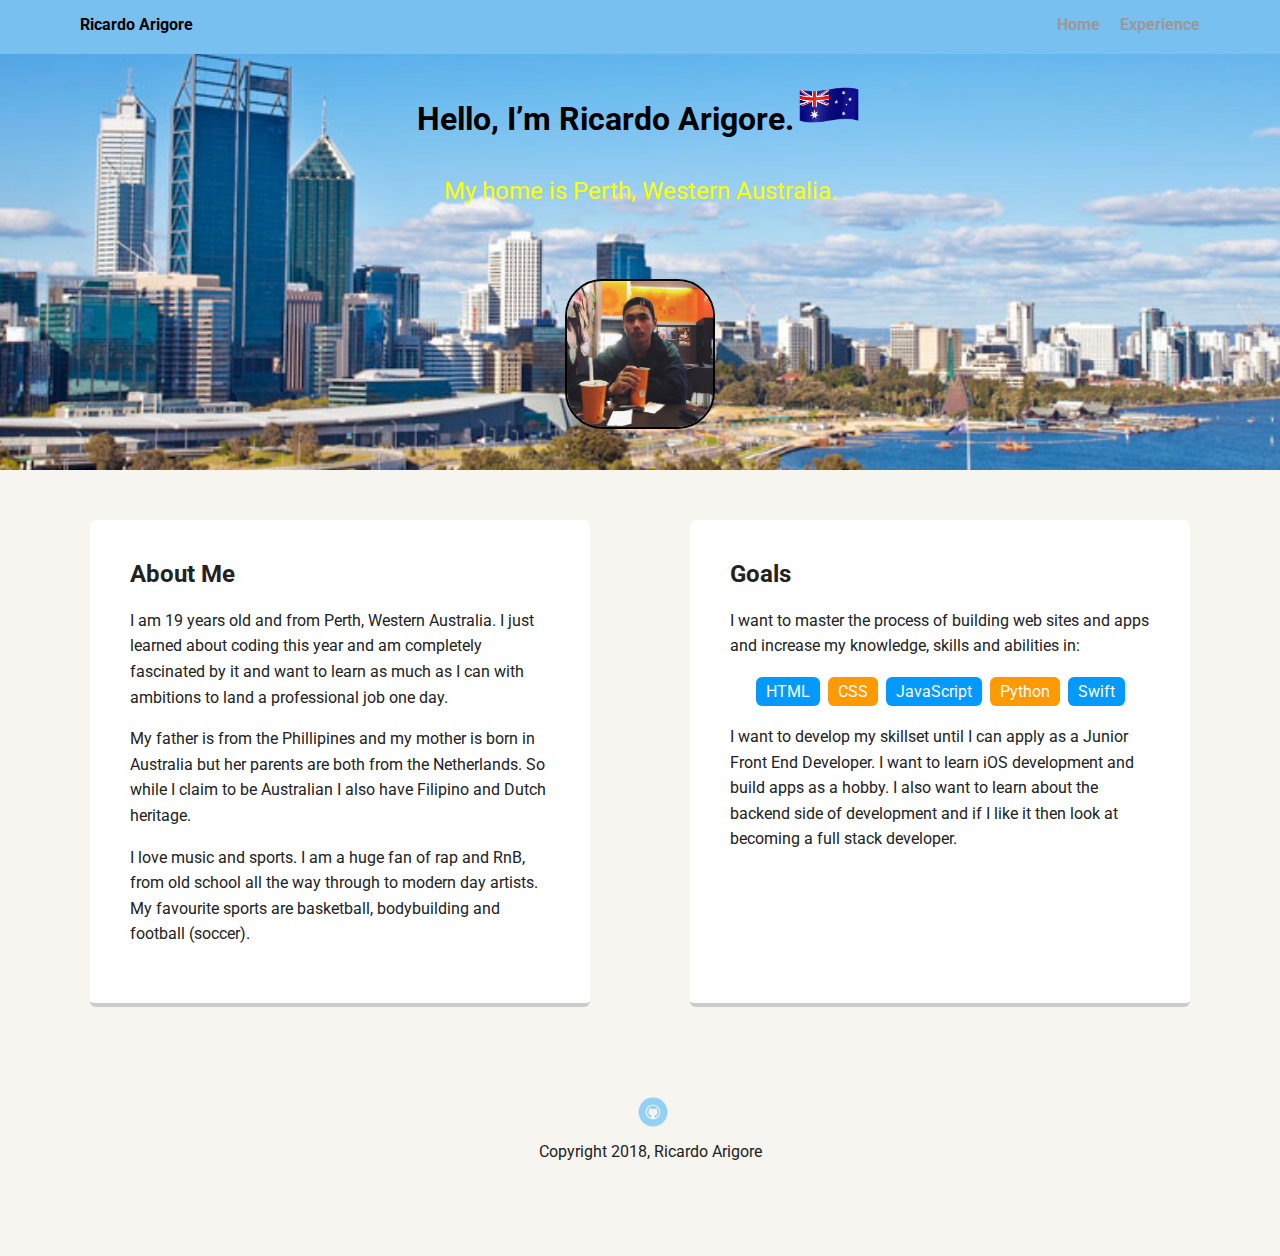
<file: techdegree-project1/index.html>
<!doctype html>
<html lang="en">
<head>
  <meta charset="utf-8">
  <title>Ricardo Arigore's Profile</title>
  <meta name="viewport" content="width=device-width, initial-scale=1.0">
  <link rel="stylesheet" href="styles.css">
  <link href="https://fonts.googleapis.com/css?family=Muli%7CRoboto:400,300,500,700,900" rel="stylesheet"></head>
  <body>

    <div class="main-nav">
        <ul class="nav">
          <li class="name">Ricardo Arigore</li>
          <li><a href="index.html">Home</a></li>
          <li><a href="experience.html">Experience</a></li>
        </ul>
    </div>

    <header>
      <h1 class="tag name">Hello, I’m Ricardo Arigore.<img src="images/aussieflag.png" alt="Australian Flag" class="flag"></h1>
      <p class="tag location">My home is Perth, Western Australia.</p>
      <img src="images/ricky.jpg" alt="Image of Ricardo Arigore" class="profile-image">
    </header>

    <main class="flex">
      <div class="card">
        <h2>About Me</h2>
        <p>I am 19 years old and from Perth, Western Australia.  I just learned about coding this year and am completely fascinated by it and want to learn as much as I can with ambitions to land a professional job one day.</p>
        <p>My father is from the Phillipines and my mother is born in Australia but her parents are both from the Netherlands. So while I claim to be Australian I also have Filipino and Dutch heritage.</p>
        <p>I love music and sports. I am a huge fan of rap and RnB, from old school all the way through to modern day artists. My favourite sports are basketball, bodybuilding and football (soccer). </p>
      </div>

      <div class="card">
        <h2>Goals</h2>
        <p>I want to master the process of building web sites and apps and increase my knowledge, skills and abilities in:</p>
        <ul class="skills">
          <li>HTML</li>
          <li>CSS</li>
          <li>JavaScript</li>
          <li>Python</li>
          <li>Swift</li>
        </ul>
        <p>I want to develop my skillset until I can apply as a Junior Front End Developer. I want to learn iOS development and build apps as a hobby. I also want to learn about the backend side of development and if I like it then look at becoming a full stack developer.</p>
      </div>

    </main>
    <footer>
      <ul>
        <li><a href="https://github.com/6kcoder" target="_blank" class="social github">Github</a></li>
      </ul>
      <p class="copyright">Copyright 2018, Ricardo Arigore</p>
    </footer>
  </body>
  </html>
</file>
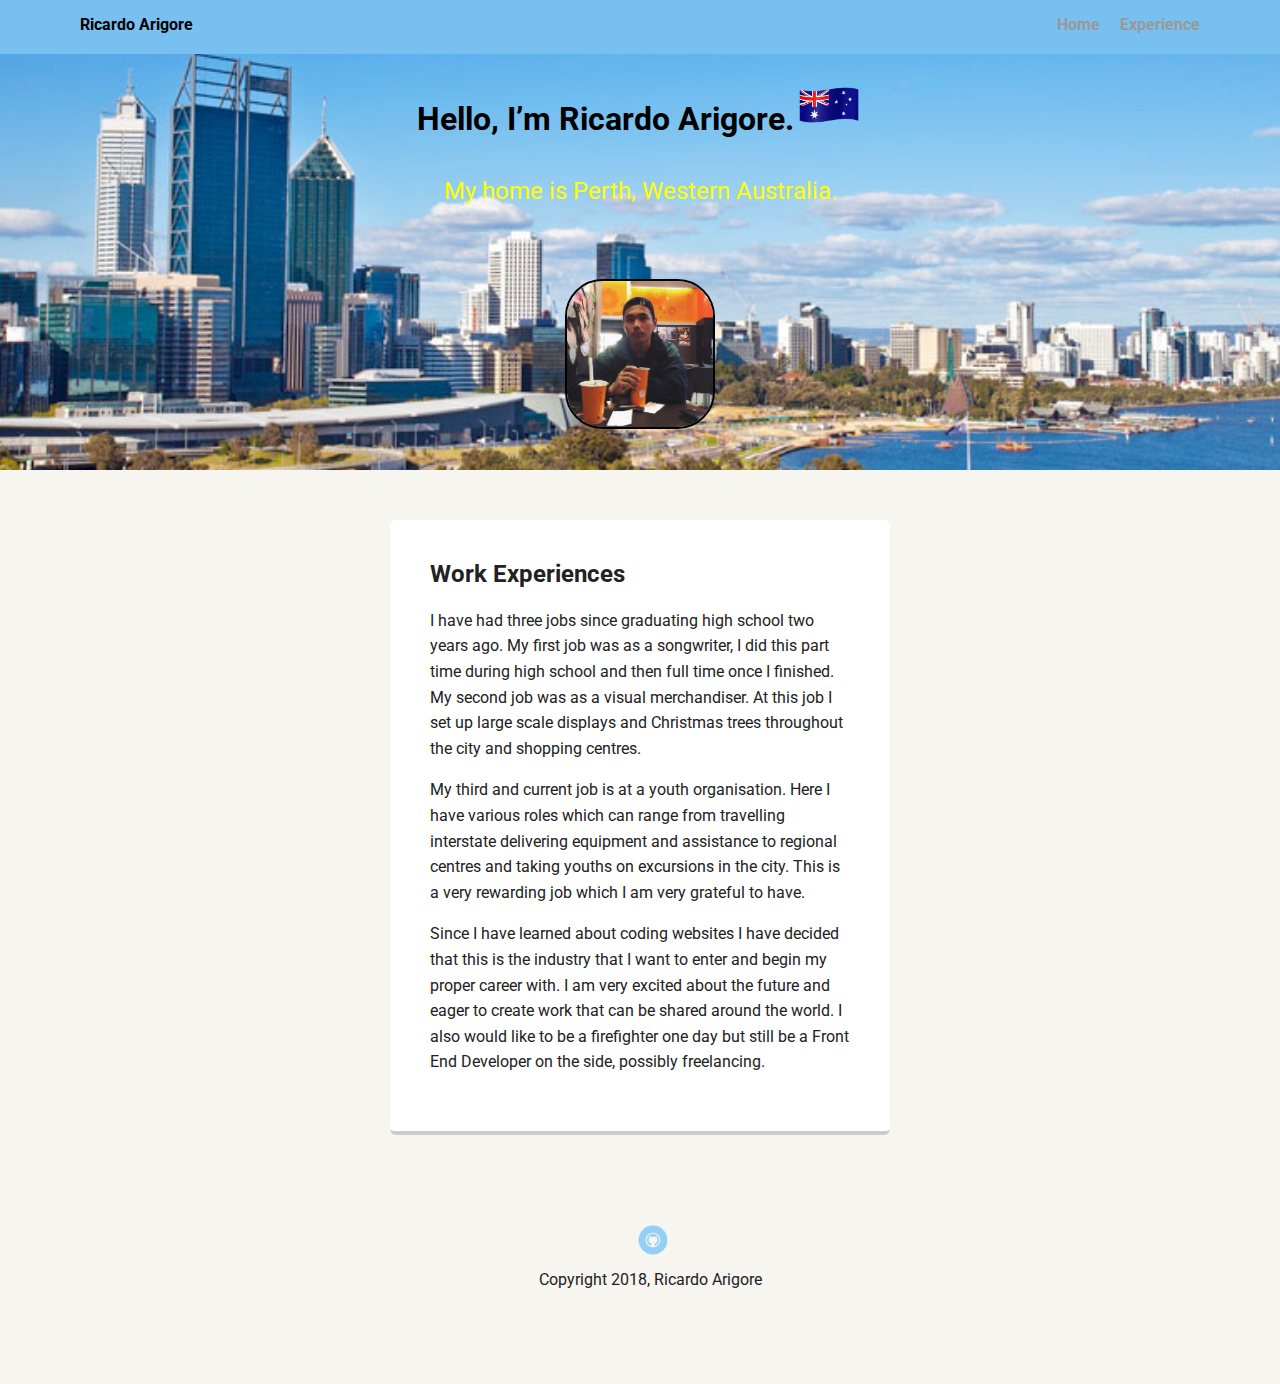
<file: techdegree-project1/experience.html>
<!doctype html>
<html lang="en">
<head>
  <meta charset="utf-8">
  <title>Ricardo Arigore's Profile</title>
  <meta name="viewport" content="width=device-width, initial-scale=1.0">
  <link rel="stylesheet" href="styles.css">
  <link href="https://fonts.googleapis.com/css?family=Muli%7CRoboto:400,300,500,700,900" rel="stylesheet"></head>
  <body>

    <div class="main-nav">
        <ul class="nav">
          <li class="name">Ricardo Arigore</li>
          <li><a href="index.html">Home</a></li>
          <li><a href="experience.html">Experience</a></li>
        </ul>
    </div>

    <header>
      <h1 class="tag name">Hello, I’m Ricardo Arigore.<img src="images/aussieflag.png" alt="Australian Flag" class="flag"></h1>
      <p class="tag location">My home is Perth, Western Australia.</p>
      <img src="images/ricky.jpg" alt="Image of Ricardo Arigore" class="profile-image">
    </header>

    <main class="flex">
      <div class="card">
        <h2>Work Experiences</h2>
        <p>I have had three jobs since graduating high school two years ago. My first job was as a songwriter, I did this part time during high school and then full time once I finished. My second job was as a visual merchandiser. At this job I set up large scale displays and Christmas trees throughout the city and shopping centres.</p>
        <p>My third and current job is at a youth organisation. Here I have various roles which can range from travelling interstate delivering equipment and assistance to regional centres and taking youths on excursions in the city. This is a very rewarding job which I am very grateful to have.</p>
        <p>Since I have learned about coding websites I have decided that this is the industry that I want to enter and begin my proper career with. I am very excited about the future and eager to create work that can be shared around the world. I also would like to be a firefighter one day but still be a Front End Developer on the side, possibly freelancing.</p>
      </div>

    </main>
    <footer>
      <ul>
        <li><a href="https://github.com/6kcoder" target="_blank" class="social github">Github</a></li>
      </ul>
      <p class="copyright">Copyright 2018, Ricardo Arigore</p>
    </footer>
  </body>
  </html>
</file>
<file: techdegree-project1/styles.css>
/* Global Layout Set-up */
* {
  box-sizing: border-box;
}

body {
  margin: 0;
  padding: 0;
  text-align: center;
  font-family: 'Roboto', sans-serif;
  color: #222;
  background: #f7f5f0;
}
/* Link Styles */

a {
  text-decoration: none;
  color: #999;
}
a:hover {
  color: #6633ff;
}

/* Section Styles */
.main-nav {
  width: 100%;
  background-color: rgb(120, 192, 239);
  min-height: 30px;
  padding: 10px;
  position: fixed;
  text-align: center;
}
.nav {
  display: flex;
  justify-content: space-around;
  font-weight: 700;
  list-style-type: none;
  margin: 0 auto;
  padding: 0;
}

.nav .name {
    display: block;
    margin-right: auto;
    color: black;
}
.nav li {
  padding: 5px 10px 10px 10px;
}
.nav a {
  transition: all .5s;
}
.nav a:hover {
  color: white
}

header {
  text-align: center;
  background: url('images/perth1.jpg') no-repeat top center ;
  background-size: cover;
  overflow: hidden;
  padding-top: 60px;
}
header {
  line-height: 1.5;
}
header .profile-image {
  margin-top: 50px;
  width: 150px;
  height: 150px;
  border-radius: 25%;
  border: 2px solid black;
  transition: all .5s;
}

.flag {
  height: 50px;
  width: 70px;
}

header .profile-image:hover {
  transform: scale(1.2) rotate(360deg);
  border-color: lightblue;
}
.tag {
  background-color: transparent;
  color: black;
  padding: 10px;
  border-radius: 5px;
  display: table;
  margin: 10px auto;
}
.location {
  background-color: transparent;
  color: yellow;
  font-size: 1.5em;
}
.card {
  margin: 30px;
  padding: 20px 40px 40px;
  max-width: 500px;
  text-align: left;
  background: #fff;
  border-bottom: 4px solid #ccc;
  border-radius: 6px;
  transition: all .5s;
}
.card:hover {
  border-color: #78c0ef;
}

ul.skills {
  padding: 0;
  text-align: center;
}

.skills li {
  border-radius: 6px;
  display: inline-block;
  background: #ff9904;
  color: white;
  padding: 5px 10px;
  margin: 2px;
}

.skills li:nth-child(odd) {
  background: #0399ff;
}

footer {
  width: 100%;
  min-height: 30px;
  padding: 20px 0 40px 20px;
}

footer .copyright {
  top: -8px;
  font-size: .75em;
}

footer ul {
  list-style-type: none;
  margin: 0;
  padding: 0;
}

footer ul li {
  display: inline-block;
}

a.social {
  display: inline-block;
  text-indent: -9999px;
  margin-left: 5px;
  width: 30px;
  height: 30px;
  background-size: 30px 30px;
  opacity: .4;
  transition: all .5s;
}
a.twitter {
  background-image: url(images/twitter.svg);
}
a.linkedin {
  background-image: url(images/linkedin.svg);
}
a.github {
  background-image: url(images/github.svg);
}
a.social:hover {
  opacity: 1;
}
.clearfix {
  clear: both;
}

/* Styles for larger screens */
@media screen and (min-width: 720px) {

  .flex {
      display: -ms-flexbox;      /* TWEENER - IE 10 */
      display: flex;
      max-width: 1200px;
      -ms-flex-pack: distribute;
      justify-content: space-around;
      margin: 0 auto;
  }

  header {
    min-height: 470px;
  }

  .nav {
    max-width: 1200px;
    padding: 0 30px;
  }


  main {
    padding-top: 20px;
  }

  main p {
    line-height: 1.6em;
  }

  footer {
    font-size: 1.3em;
    max-width: 1200px;
    margin: 40px auto;
  }

}
</file>
